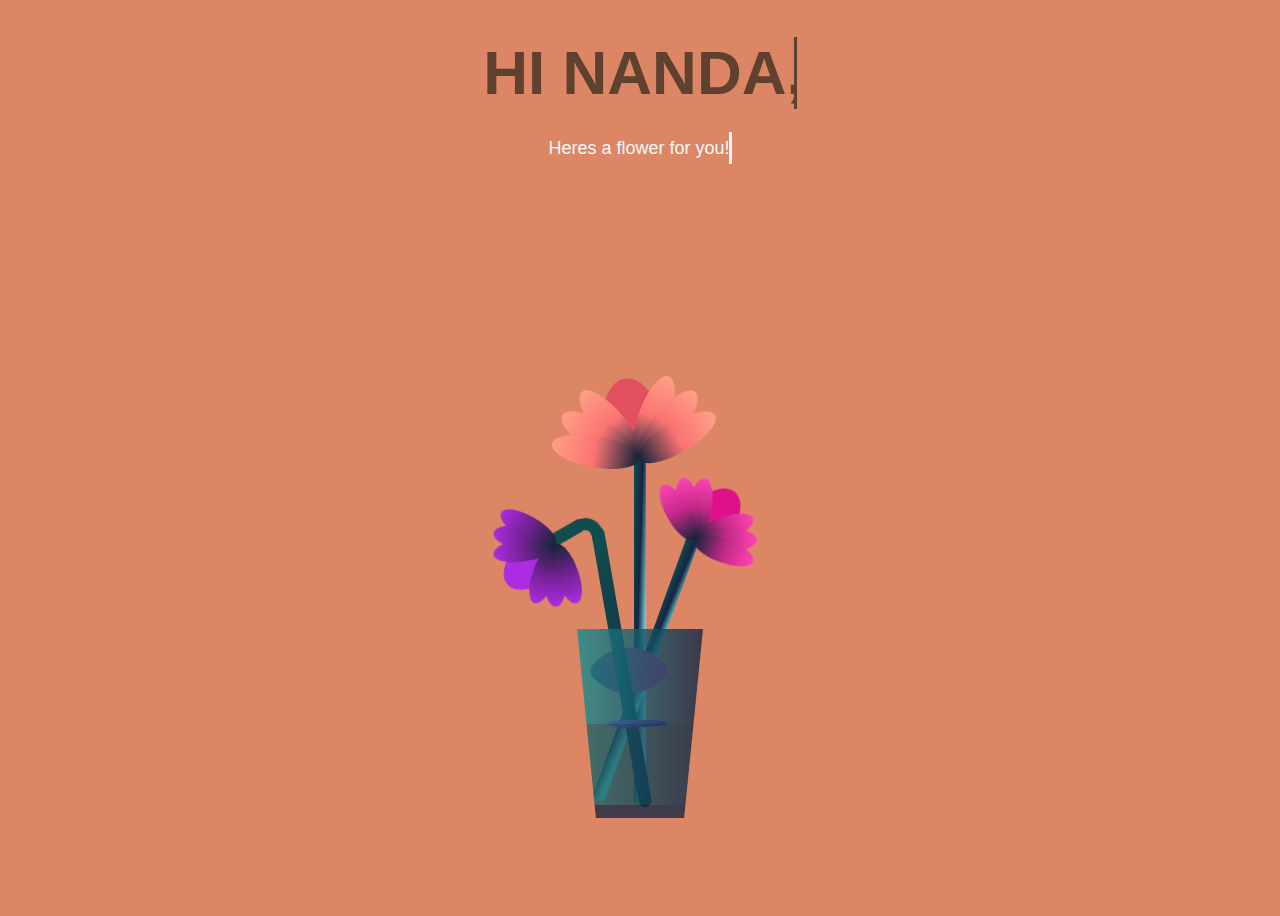
<file: index.html>
<!DOCTYPE html>
<html lang="en">
<head>
    <meta charset="UTF-8">
    <meta http-equiv="X-UA-Compatible" content="IE=edge">
    <link rel="icon" href="favicon16.png" type="image/x-icon">
    <link rel="icon" href="favicon32.png" type="image/x-icon">
    <link rel="icon" href="favicon64.png" type="image/x-icon">
    <link rel="stylesheet" href="index.css">
    <meta name="viewport" content="width=device-width, initial-scale=1.0">
    <title>For nanda <3 </title>
</head>
<body>
    <div class="main-container">
        <div class="wrapper">
            <div class="typing-demo">
                Hi nanda,
            </div>
            <div class="typing-demo-para">
                Heres a flower for you!
            </div>
        </div>
        <div class="flower-container">
            <iframe class="flower-frame" src="flower.html"></iframe>
        </div>
    </div>
</body>
</html>
</file>
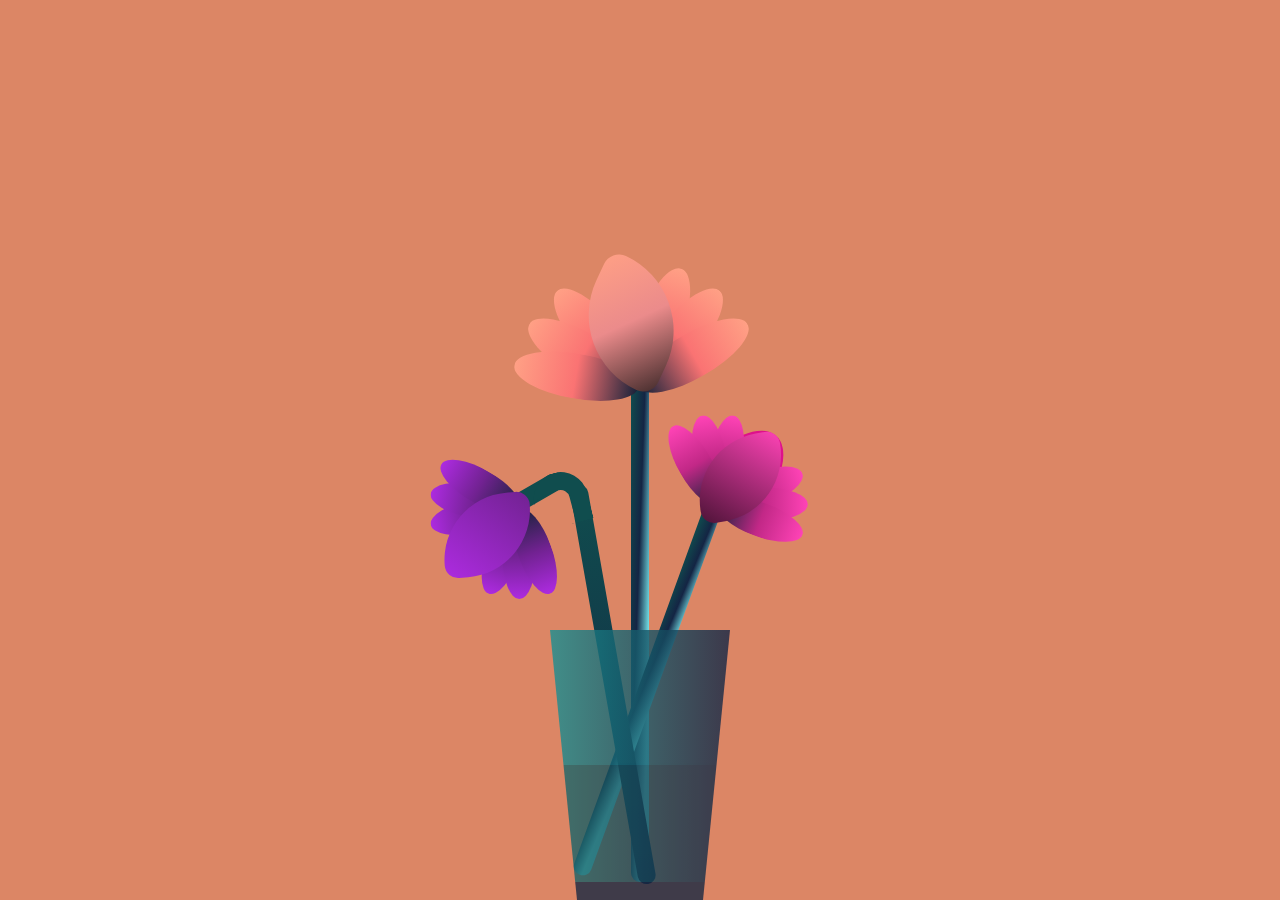
<file: flower.html>
<!DOCTYPE html>
<html lang="en" >
<head>
  <meta charset="UTF-8">
  <title>For nanda <3 </title>
  <link rel="stylesheet" href="./style.css">

</head>
<body>
<!-- partial:index.partial.html -->
<div class="flower-container">
<div class="flower">
    <div class="f-wrapper">
        <div class="flower__line"></div>
        <div class="f">
            <div class="flower__leaf flower__leaf--1"></div>
            <div class="flower__leaf flower__leaf--2"></div>
            <div class="flower__leaf flower__leaf--3"></div>
            <div class="flower__leaf flower__leaf--4"></div>
            <div class="flower__leaf flower__leaf--5"></div>
            <div class="flower__leaf flower__leaf--6"></div>
            <div class="flower__leaf flower__leaf--7"></div>
            <div class="flower__leaf flower__leaf--8 flower__fall-down--yellow"></div>
        </div>
    </div>

    <div class="f-wrapper f-wrapper--2">
        <div class="flower__line"></div>
        <div class="f">
            <div class="flower__leaf flower__leaf--1"></div>
            <div class="flower__leaf flower__leaf--2"></div>
            <div class="flower__leaf flower__leaf--3"></div>
            <div class="flower__leaf flower__leaf--4"></div>
            <div class="flower__leaf flower__leaf--5"></div>
            <div class="flower__leaf flower__leaf--6"></div>
            <div class="flower__leaf flower__leaf--7"></div>
            <div class="flower__leaf flower__leaf--8 flower__fall-down--pink"></div>
        </div>
    </div>

    <div class="f-wrapper f-wrapper--3">
        <div class="flower__line"></div>
        <div class="f">
            <div class="flower__leaf flower__leaf--1"></div>
            <div class="flower__leaf flower__leaf--2"></div>
            <div class="flower__leaf flower__leaf--3"></div>
            <div class="flower__leaf flower__leaf--4"></div>
            <div class="flower__leaf flower__leaf--5"></div>
            <div class="flower__leaf flower__leaf--6"></div>
            <div class="flower__leaf flower__leaf--7"></div>
            <div class="flower__leaf flower__leaf--8 flower__fall-down--purple"></div>
        </div>
    </div>
    <div class="flower__glass"></div>
</div>
</div>
<!-- partial -->
  
</body>
</html>
</file>
<file: index.css>
body {
    background-color: #DC8665;
    min-height: 100vh;
    display: flex;
    justify-content: center;
    overflow: hidden; 
  }

.flower-frame {
    border: none;
    height:70vh;
    width: 100vw;
}

.container{
    width : 100% ;
    height : 150px;
    display : flex ;
    flex-direction : column ;
    justify-content : center ;
    align-items : center ;
}

.wrapper {
    padding-top: 30px;
    height: 150px;
    display: grid;
    place-items: center;
}
  
.typing-demo {
    width: 9ch;
    animation: typing 1s steps(9), blink .5s step-end infinite alternate;
    white-space: nowrap;
    overflow: hidden;
    border-right: 3px solid;
    color: #5E412F;
    font-family: 'Raleway',sans-serif;
    font-size: 62px; 
    font-weight: 800; 
    line-height: 72px; 
    margin: 0 0 24px; 
    text-align: center; 
    text-transform: uppercase; 
}
  
@keyframes typing {
   from {
     width: 0
   }
}
      
@keyframes blink {
    50% {
      border-color: transparent
    }
}

.typing-demo-para{
    width: 18ch;
    animation: typing 2s steps(18), blink .5s step-end infinite alternate;
    white-space: nowrap;
    overflow: hidden;
    border-right: 3px solid;
    color: #f8f8f8; 
    font-family: 'Raleway',sans-serif; 
    font-size: 18px; 
    font-weight: 500; 
    line-height: 32px; 
    margin: 0 0 24px; 
}

/* h1 { color: #ffffff; font-family: 'Raleway',sans-serif; font-size: 62px; font-weight: 800; line-height: 72px; margin: 0 0 24px; text-align: center; text-transform: uppercase; }


h2 { color: #ffffff; font-family: 'Raleway',sans-serif; font-size: 30px; font-weight: 800; line-height: 36px; margin: 0 0 24px; text-align: center; }


p { color: #f8f8f8; font-family: 'Raleway',sans-serif; font-size: 18px; font-weight: 500; line-height: 32px; margin: 0 0 24px; } */
</file>
<file: style.css>
*,
*::after,
*::before{
    padding: 0;
    margin: 0;
    box-sizing: border-box;
}

:root{
    --color-bg: linear-gradient(to right, #ffefba, #ffffff);
    --color-glass:linear-gradient(to left,#142544,#1a9092);
    --color-water:linear-gradient(to left,#142544,#1b6d6e);
}

.flower-container{
    background-color: #DC8665;
    min-height: 100vh;
    display: flex;
    justify-content: center;
    align-items:flex-end;
    overflow: hidden;
}

.flower{
    position: relative;
}

.flower__glass{
    width:20vmin;
    height: 30vmin;
    background-image: var(--color-glass);
    clip-path: polygon(0 0, 100% 0, 85% 100%, 15% 100%);
    opacity: .8;
    position: relative;
}

.flower__glass::after{
    content: '';
    position: absolute;
    bottom: 0;
    left: 0;
    background-color: #182843;
    width: 100%;
    height: 2vmin;
}

.flower__glass::before{
    content: '';
    position: absolute;
    bottom: 0;
    left: 0;
    background-image: var(--color-water);
    width: 100%;
    height: 15vmin;
}

.f-wrapper{
    position: absolute;
    left: 45%;
    bottom: 2vmin;
}

.f-wrapper--2{
    left: 50%;
    bottom: 5%;
    transform-origin: 10% left;
    transform: rotate(20deg);
}

.f-wrapper--3{
    left: 30%;
    bottom: 5%;
    transform-origin: 10% left;
    transform: rotate(-10deg);
}

.f-wrapper--3 .flower__line{
    height: 45vmin;
    position: relative;
}

.f-wrapper--3 .flower__line::after{
    content: '';
    position: absolute;
    left:0;
    top: 0;
    width: 6vmin;
    height: 6vmin;
    transform: translate(-69%,-30%) rotate(-5deg);
    border-radius:10vmin 10vmin 0 0;
    border: 2vmin solid  #104d4e;
    border-bottom: transparent;
    border-left: transparent;
}

.f-wrapper--3 .flower__line::before{
    content: '';
    position: absolute;
    left:-40%;
    top: -1%;
    width: 6vmin;
    height: 2vmin;
    transform-origin: right;
    transform: translate(-100%,-80%) rotate(-20deg);
    background-color: #104d4e;
    border-radius: 2vmin;
}

.f-wrapper--3 .flower__line{
    background-image: linear-gradient(to top,#142544,#104d4e);
}


.f-wrapper--2 .flower__line{
    height: 45vmin;
}

.f-wrapper--2 .f{
    transform: translateX(-50%) rotate(20deg);
}

.f-wrapper--3 .f{
    transform: translate(-350%,-50%) rotate(-120deg);
}

.f-wrapper--2 .flower__leaf:not(:first-child){
    width: 3.8vmin;
    height: 10vmin;
    background-image: linear-gradient(to bottom, #ff43b6 ,#c22887, #1a233a 99%);
}

.f-wrapper--3 .flower__leaf:not(:first-child){
    width: 3.8vmin;
    height: 10vmin;
    background-image: linear-gradient(to bottom, #ad2be0 ,#712291, #1a233a 99%);
}

.f-wrapper--3 .flower__leaf--1{
    width: 8vmin;
    height: 10vmin;
    bottom: 2vmin;
    background-color: #ad2be0;
}

.f-wrapper--2 .flower__leaf--1{
    width: 8vmin;
    height: 10vmin;
    bottom: 2vmin;
    background-color: #de118b;
}

.f-wrapper--2 .f .flower__leaf--8{
    width: 10vmin;
    height: 9vmin;
    bottom: 3vmin;
    left: -30%;
    transform: rotate(-50deg);
    background-image: linear-gradient(to left bottom, #ff43b6 ,#4d1337);;
}

.f-wrapper--3 .f .flower__leaf--8{
    width: 10vmin;
    height: 9vmin;
    left: -10% !important;
    background-image: linear-gradient(to left bottom, #ad2be0 ,#712291);;
}

.flower__line{
    width: 2vmin;
    height: 56vmin;
    background-image: linear-gradient(to left top,#82fdff 20%,#142544,#104d4e);
    border-radius: 4vmin;
}

.f{
    position: absolute;
    top: 1vmin;
    left: 50%;
    transform: translateX(-50%) rotate(-10deg);
    width: 2vmin;
    height: 2vmin;
}


.flower__leaf{
    position: absolute;
    left: 50%;
    bottom: 2vmin;
    transform: translateX(-50%);
    width: 5vmin;
    height: 14vmin;
    background-image: linear-gradient(to bottom, #ffa085 ,#fa7373, #1a233a 99%);

    clip-path: ellipse(50% 50% at 50% 50%);
    transform-origin: center bottom;
    animation: open-flower 2s 1s backwards;
}

.flower__leaf--1{
    width: 10vmin;
    height: 12vmin;
    bottom: 3vmin;
    border-radius: 50% 50% 50% 50% / 80% 80% 20% 20%;
    background-color: #e24f5f;
    background-image: none;
    animation: open-flowe--middle  1.4s 1s backwards;
}

.flower__leaf--2{
    transform: translateX(-50%) rotate(-30deg);
}
.flower__leaf--3{
    transform: translateX(-50%) rotate(-50deg);
}
.flower__leaf--4{
    transform: translateX(-50%) rotate(-70deg);
}

.flower__leaf--5{
    transform: translateX(-50%) rotate(30deg);
}

.flower__leaf--6{
    transform: translateX(-50%) rotate(50deg);
}

.flower__leaf--7{
    transform: translateX(-50%) rotate(70deg);
}

.flower__leaf--8{
    width: 13vmin;
    height: 11vmin;
    bottom: 6vmin;
    left: -30%;
    border-radius: none;
    clip-path: none;
    border-radius: 10vmin 2vmin 10vmin 2vmin;
    transform: rotate(-55deg);
    background-image: linear-gradient(to left bottom, #ffa085 ,#eb8b8b,#492f2f 98%);
}

.flower__fall-down--yellow{
    animation: flower-fall-down-yellow  8s 1.2s linear forwards;
}

.flower__fall-down--pink{
    animation: flower-fall-down-pink  5s 1.2s linear forwards;
}

.flower__fall-down--purple{
    bottom: 4vmin;
    animation:flower-fall-down-purple  6s 1.2s linear forwards, flower-falling 6s 7.2s linear infinite;
}


@keyframes open-flower{
        0%{
            transform:  translateX(-50%) rotate(0);
        }
}

@keyframes open-flowe--middle {
    0%{
        opacity: 0;
        transform: translateX(-50%) scale(0);
    }
}

@keyframes flower-fall-down-pink {

    0%{
        transform: rotate(-55deg);
    }

    50%{
        transform: rotateX(-100deg);
    }

    100%{
        transform:translate(2vmin,28vmin);
    }

}

@keyframes flower-fall-down-yellow {

    0%{
        transform: rotate(-55deg);
    }

    50%{
        bottom: 3vmin;
        transform: rotateX(-100deg);
    }

    100%{
        transform:translate(2vmin,70vmin) rotate(150deg);
    }

}

@keyframes flower-fall-down-purple {

    0%{
        transform: rotate(-50deg);
    }

    25%{
        bottom: 1vmin ;
        transform: rotateX(-100deg);
        perspective: 0px;
    }

    50%{
        perspective: 0px;
        transform:translate(-30vmin,2vmin) rotate(90deg);
    }

    75%{
        perspective: 0px;
        transform:translate(-34vmin,-2vmin);
    }

    100%{
        transform-origin: center;
        transform:translate(-34vmin,-2vmin) rotateY(-80deg) rotateX(35deg);
    }

}

@keyframes flower-falling {
    0%,100%{
        transform-origin: center;
        transform:translate(-34vmin,-2vmin) rotateY(-80deg) rotateX(35deg);
    }

    25%{
        transform-origin: center;
        transform:translate(-34.4vmin,-2vmin) rotateY(-84deg) rotateX(35deg);
    }

    50%{
        transform-origin: center;
        transform:translate(-32vmin,-4.2vmin) rotateY(-80deg) rotateX(35deg);
    }

    75%{
        transform-origin: center;
        transform:translate(-36vmin,1.1vmin) rotateY(-80deg) rotateX(35deg);
    }
}
</file>
